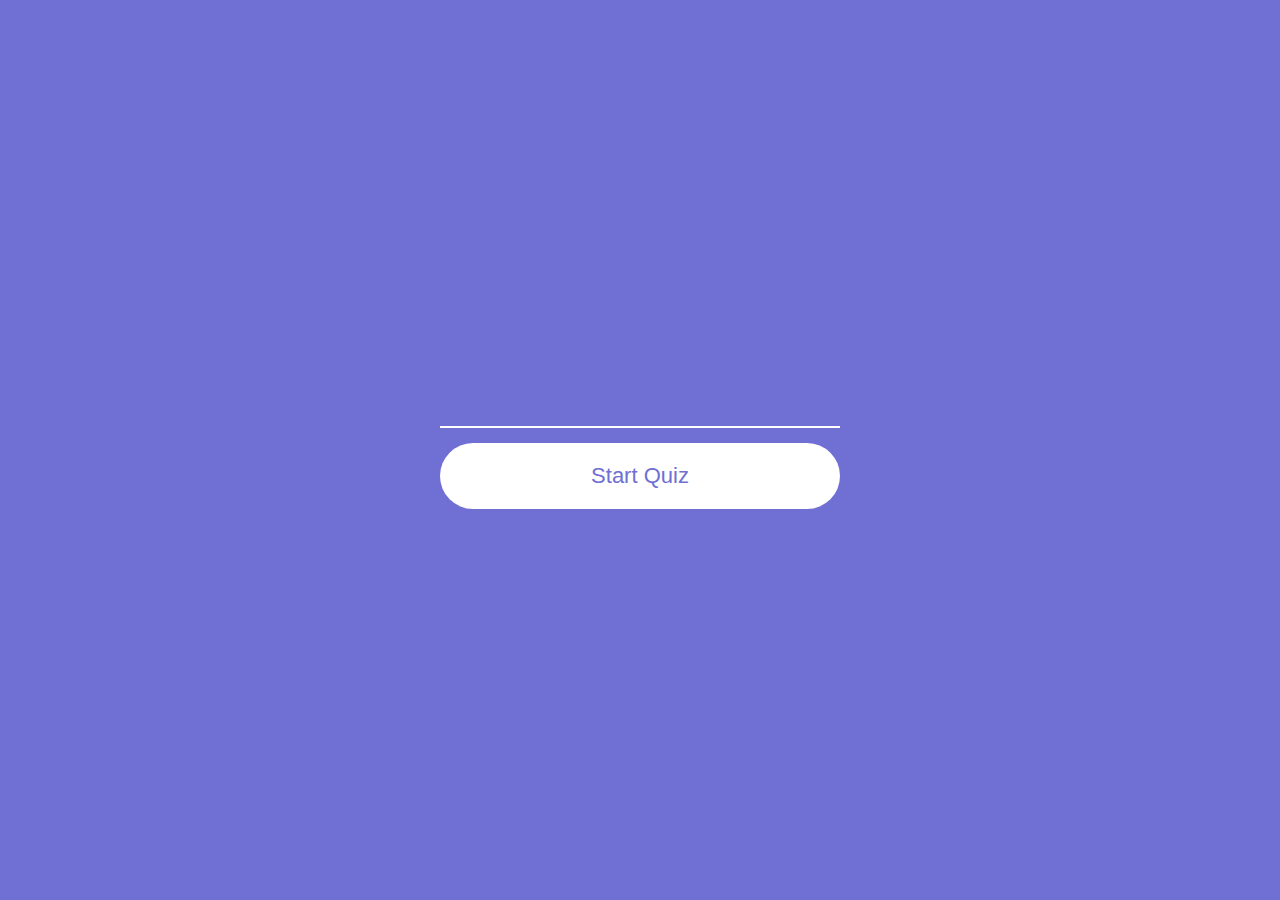
<file: public/index.html>
<html lang="en">
<head>
    <meta charset="UTF-8">
    <meta name="viewport" content="width=device-width, initial-scale=1.0">
    <link rel="stylesheet" href="style.css">
    <link href="https://fonts.googleapis.com/css2?family=Lato&display=swap" rel="stylesheet">
    <title>Quiz Application</title>
</head>
<body>
    <div class="wrapper">
        <div class="welcome_text">
            <form class="welcome_form" onsubmit="submitform(event)">
                <input type="text" name="name" id="name" autocomplete="off">
                <button type="Submit">Start Quiz</button>
            </form>
        </div> 
    </div>

<script src="app.js"></script>
</body>
</html>
</file>
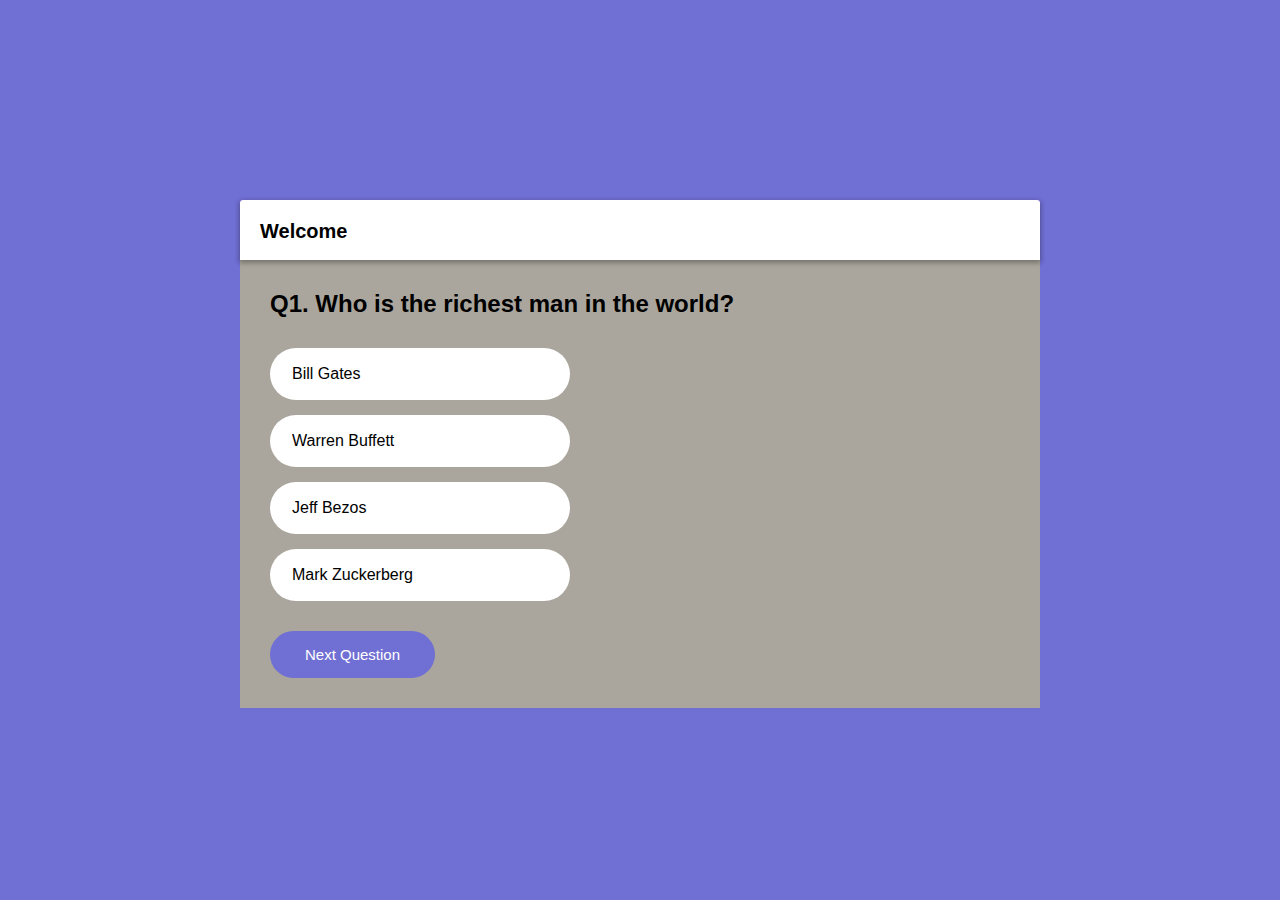
<file: public/ques.html>
<!DOCTYPE html>
<html lang="en">

<head>
    <meta charset="UTF-8">
    <meta name="viewport" content="width=device-width, initial-scale=1.0">
    <link rel="stylesheet" href="style.css">
    <title>Quiz Application</title>
</head>

<body>
    <div class="wrapper">
        <div class="quiz">
            <div class="quiz_header">
                <div class="quiz_user">
                    <h4>Welcome <span class="name"></span></h4>
                </div>
            </div>
            <div class="quiz_body">
                <div id="questions">
                    <!-- <h2>Q:1what is you name?</h2>
                <ul class="option_grp">
                    <li class="option">Abc</li>
                    <li class="option">Cdef</li>
                    <li class="option">Efd</li>
                    <li class="option">FHJ</li>
                </ul> -->
                </div>
                <button class="next" onclick="next()" class="btn_next">Next Question</button>
            </div>
        </div>
    </div>
    <script src="app.js"></script>
</body>

</html>
</file>
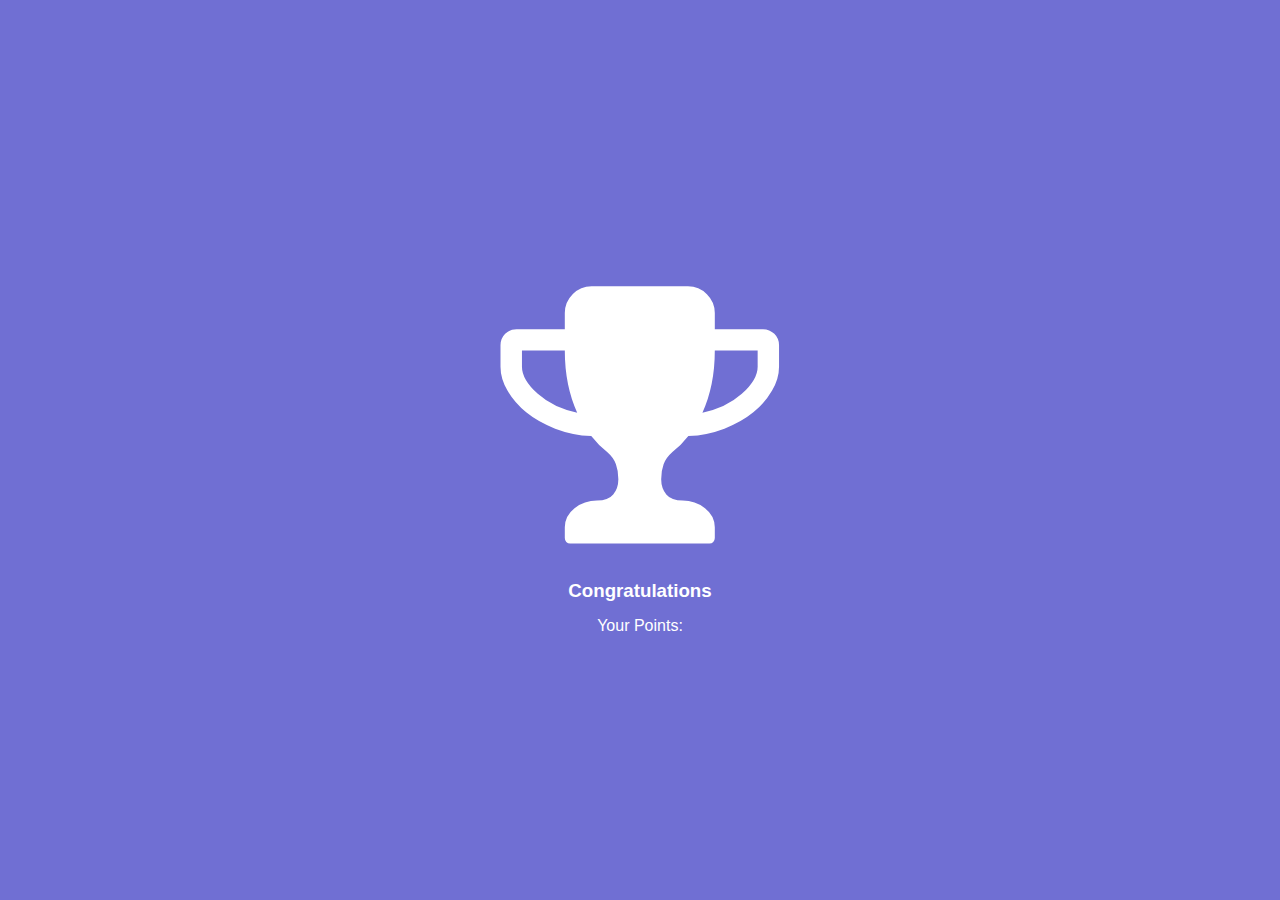
<file: public/result.html>
<!DOCTYPE html>
<html lang="en">
<head>
    <meta charset="UTF-8">
    <meta name="viewport" content="width=device-width, initial-scale=1.0">
    <link rel="stylesheet" href="style.css">
    <link rel="stylesheet" href="https://cdnjs.cloudflare.com/ajax/libs/font-awesome/4.7.0/css/font-awesome.min.css">
    <title>Quiz Application</title>
</head>
<body>
    <div class="wrapper">
        <div>
        <i class="fa fa-trophy award_icon" aria-hidden="true"></i>
        <h3 class="user_name">Congratulations <span class="name"></span></h3>
        <p class="user_points">Your Points: <span class="points"></span></p>
    </div>
    </div>
    
<script src="app.js"></script>
</body>
</html>
</file>
<file: public/style.css>
*{
    padding: 0;
    margin: 0;
    box-sizing: border-box;
}
body{
    font-family: 'Lato', sans-serif;
}

.wrapper{
    display: flex;
    justify-content: center;
    align-items: center;
    width: 100vw;
    height: 100vh;
    background-color: #706fd3;
}
.welcome_text{
    width: 400px;
}
.welcome_form input,
.welcome_form button{
    display: block;
    width: 100%;
}
.welcome_form input{
    margin-bottom: 15px;
    background-color: transparent;
    border: none;
    border-bottom: 2px solid white;
    color: white;
    font-size: 30px;
    text-align: center;
}
.welcome_form button{
    font-size: 22px;
    padding: 20px 0;
    border: none;
    border-radius: 100px;
    background-color: white;
    color:#706fd3;
    transition: 0.4s all;
}
.welcome_form button:hover{
    transform: translateY(-5px);
    cursor: pointer;
}
.welcome_form input:focus,
.welcome_form button:focus{
    outline: none;
}
.quiz{
    border-radius: 3px;
    display: grid;
    grid-template-rows: 60px auto;
    width: 800px;
    height: 500px;
    background-color: white;
}
.quiz_header{
    border-top-left-radius: 3px;
    border-top-right-radius: 3px; 
    box-shadow: 0px 2px 5px 1px rgba(0, 0, 0, 0.3);
    z-index: 1;
}
.quiz_body{
    background-color: #aaa69d;
    padding: 30px;
}
.quiz_user>h4{
    /* display: flex;
    align-items: center; */
    padding: 20px;
    font-size: 20px;
}
.option_grp{
    list-style-type: none;
    margin: 30px 0;
}
.option{
    width: 300px;
    background-color: white;
    padding: 15px 20px;
    margin-bottom: 15px;
    border-radius: 100px;
    border: 2px solid transparent;
}
.option:hover{
    cursor: pointer;
    border: 2px solid #706fd3;
}
.next{
    background-color: #706fd3;
    color: white;
    padding: 15px 35px;
    border: none;
    border-radius: 27px;
    font-size: 15px;
}
.next:hover{
    cursor: pointer;
}

.active{
    background-color: #706fd3;
    color: white;
}
.award_icon{
    font-size: 300px !important;
    color: white;

}

.user_name,
.user_points{
    color: white;
    text-align: center;
    margin-top: 15px;
}
</file>
